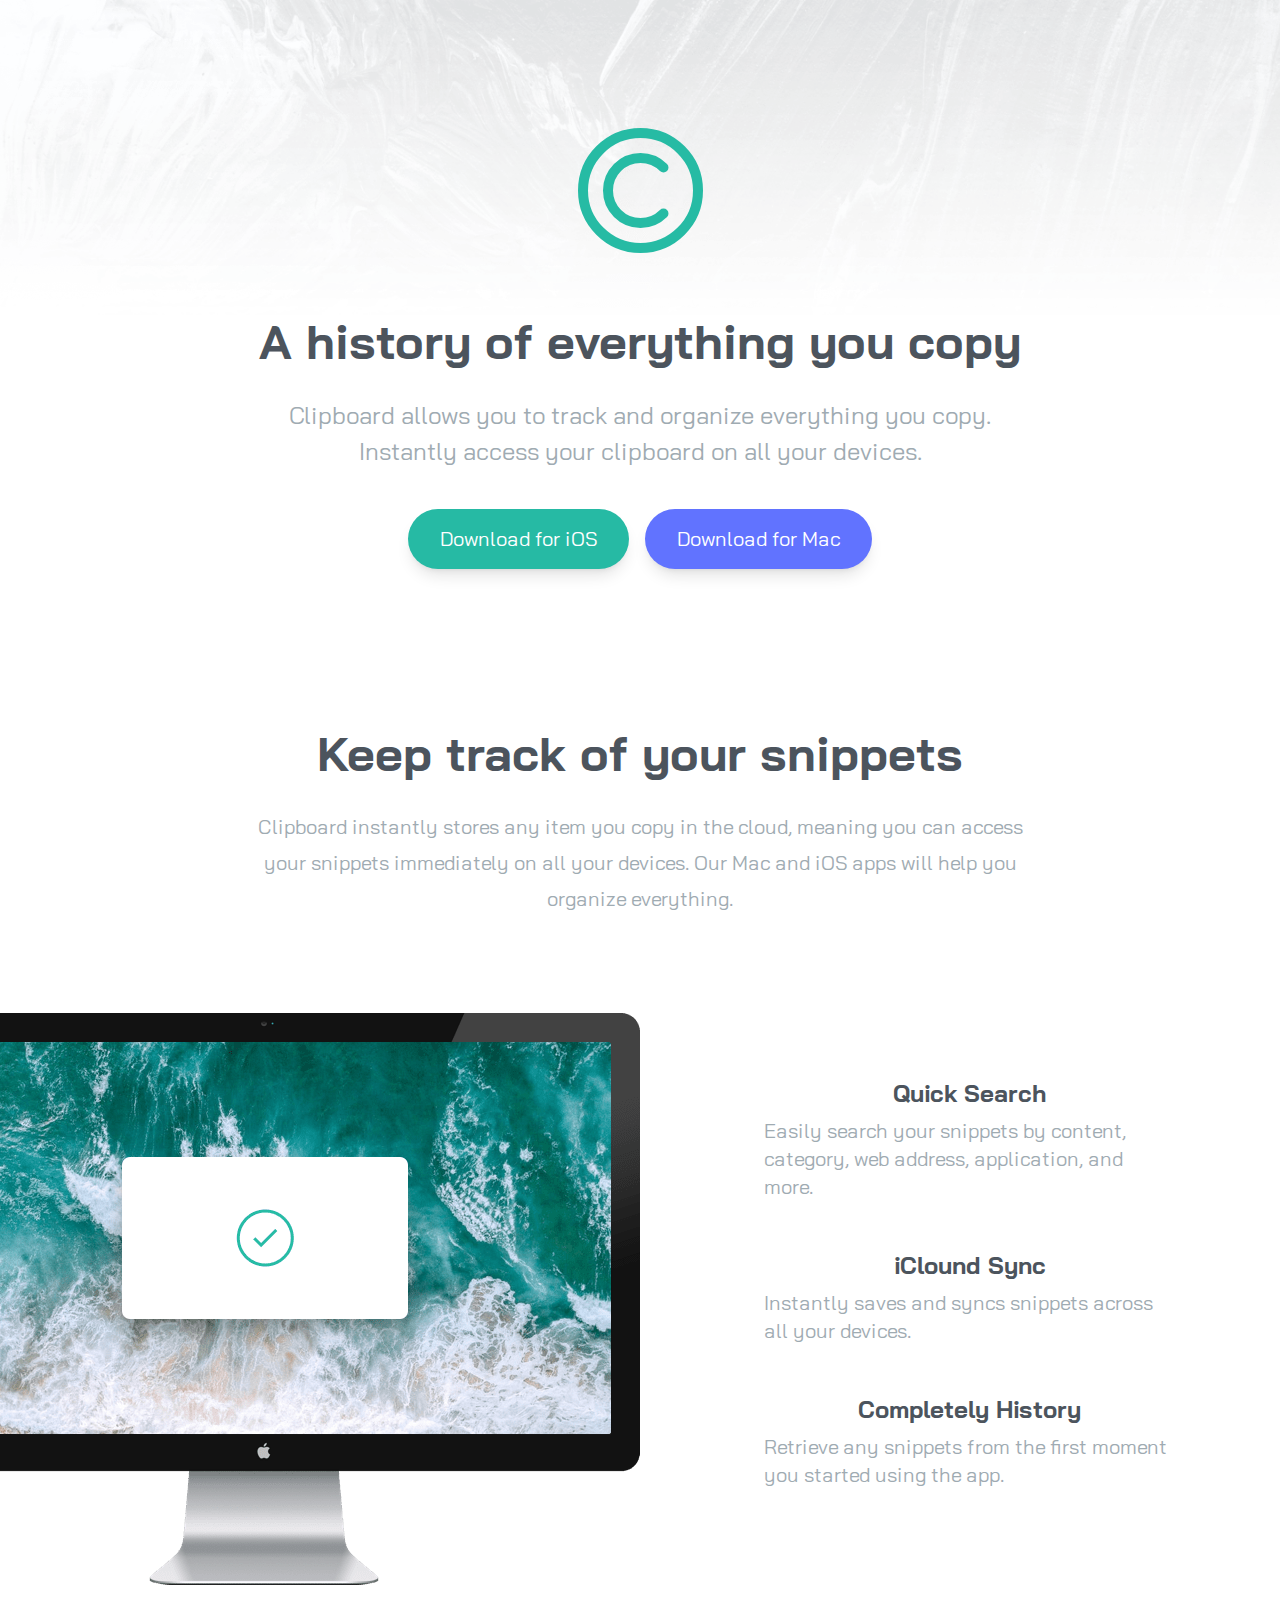
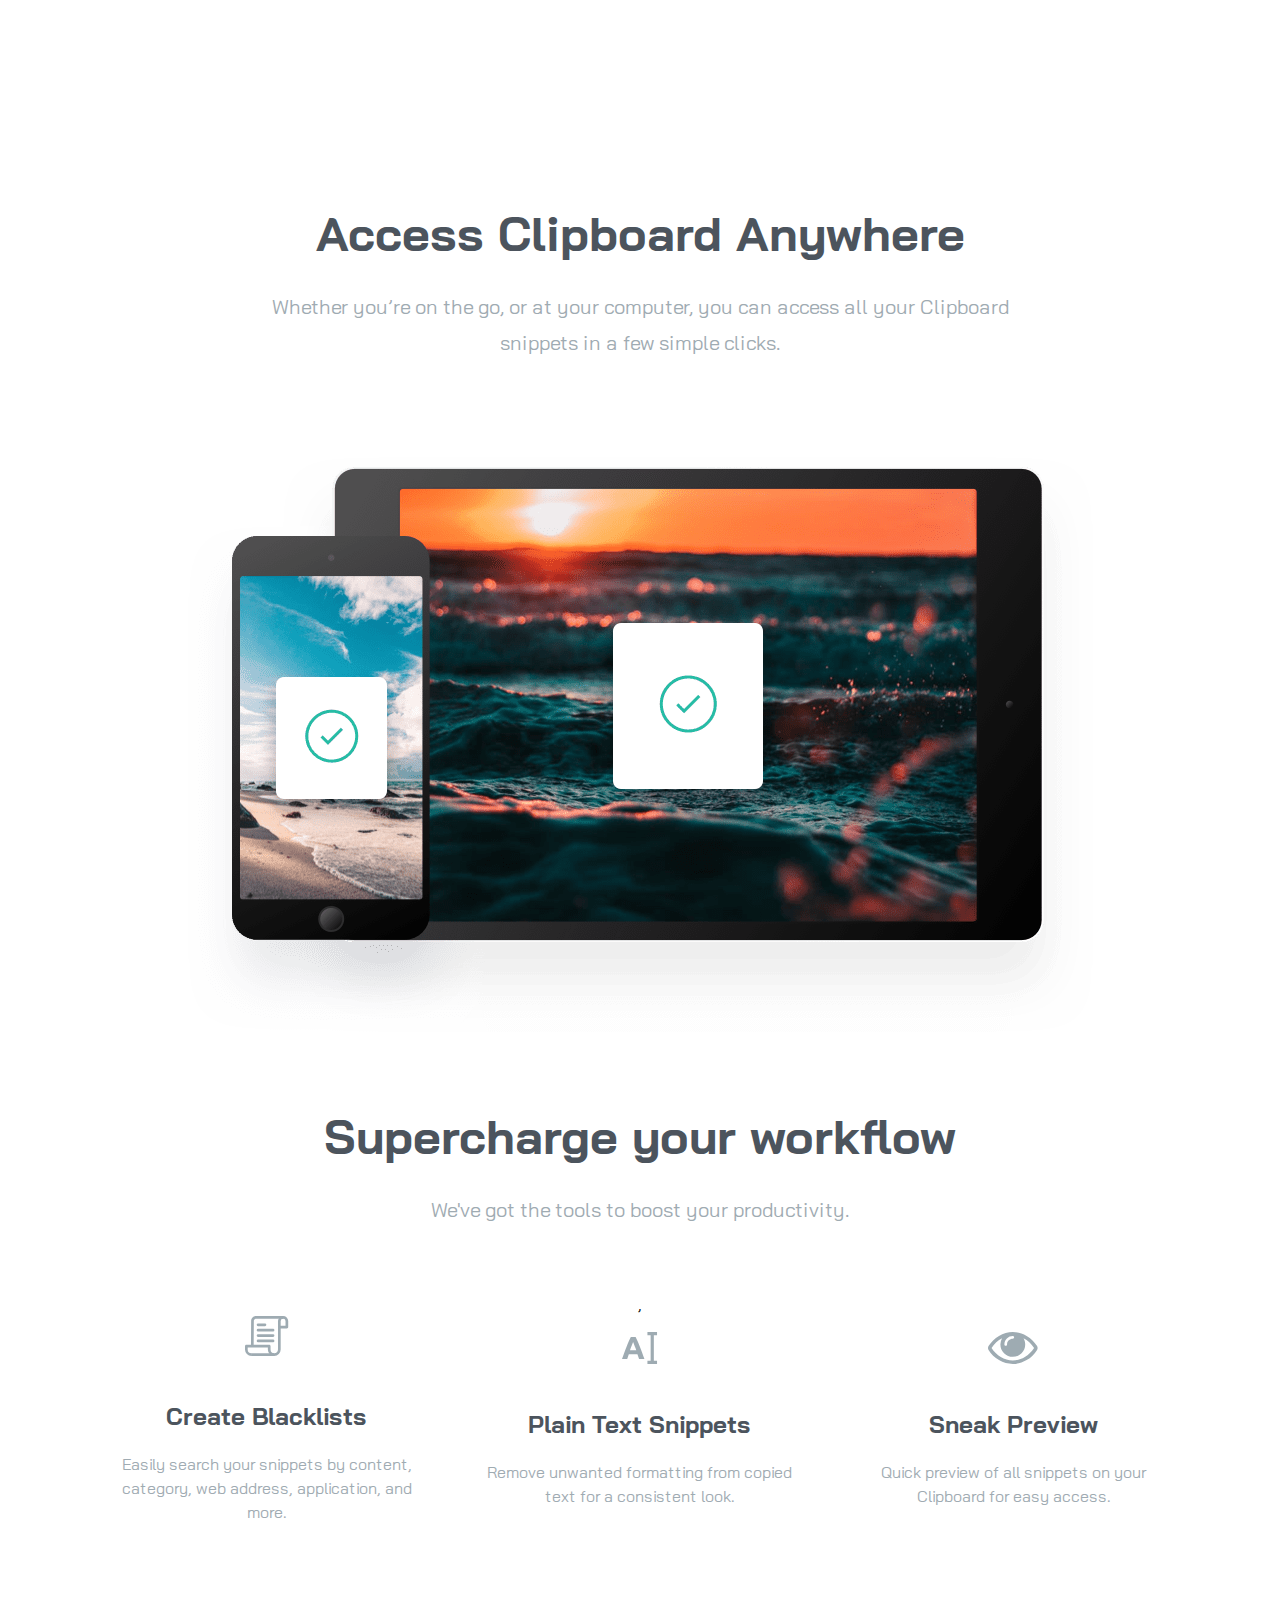
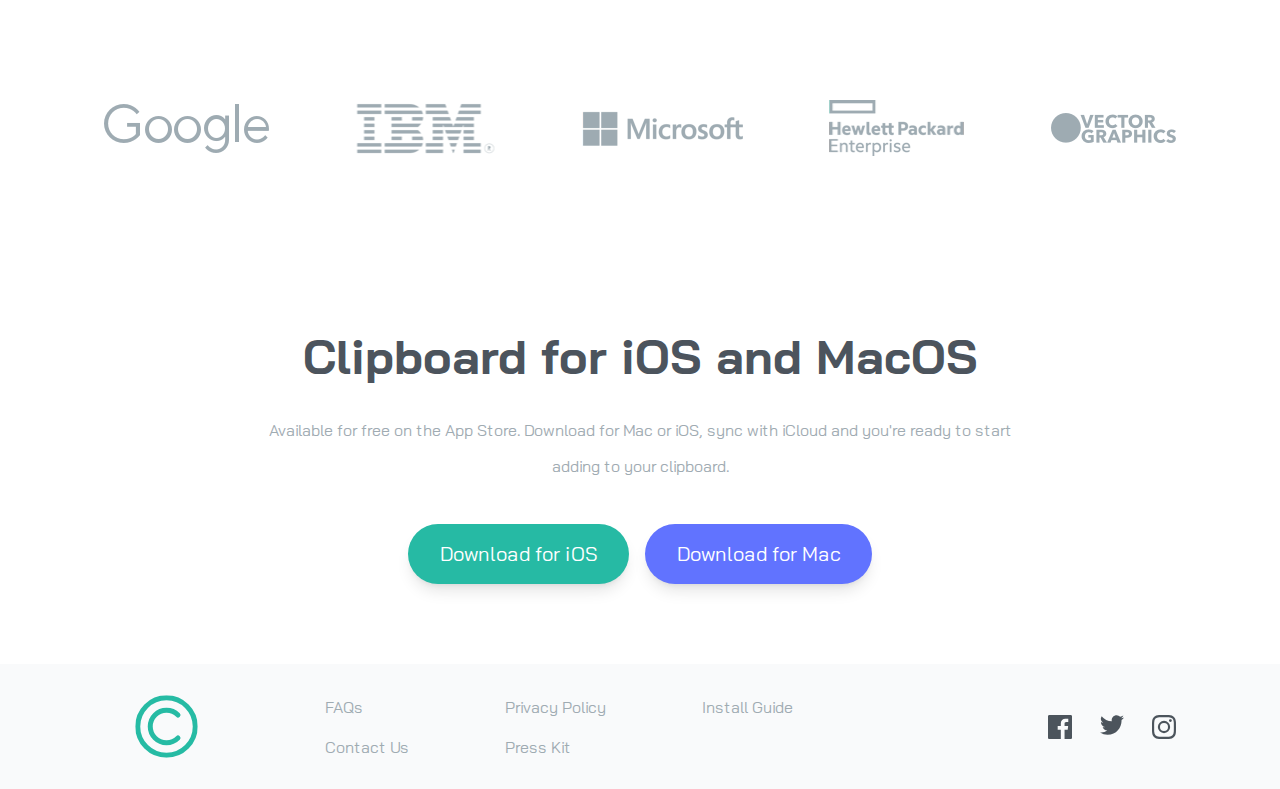
<file: website-project/clipboard/index.html>
<!DOCTYPE html>
<html lang="en">

<head>
  <meta charset="UTF-8">
  <meta name="viewport" content="width=device-width, initial-scale=1.0">
  <link rel="preconnect" href="https://fonts.googleapis.com">
  <link rel="preconnect" href="https://fonts.gstatic.com" crossorigin>
  <link
    href="https://fonts.googleapis.com/css2?family=Bai+Jamjuree:wght@400;600&family=Inter:wght@300;400;700&display=swap"
    rel="stylesheet">
  <link rel="stylesheet" href="css/style.css">
  <title>Clipboard Website</title>
</head>

<body>
  <!-- Hero sction -->
  <section id="hero">
    <div class="section-container mb-40 pt-16">
      <img src="images/logo.svg" alt="" class="mx-auto my-16">

      <h3>A history of everything you copy</h3>
      <p class="mb-10 text-2xl section-content ">Clipboard allows you to track and organize everything
        you copy.
        Instantly access your clipboard on all your devices.
      </p>

      <!-- Button container -->
      <div class="button-container">

        <a href="#!"
          class="p-4 px-8 rounded-full shadow-lg bg-strongCyan duration-200 hover:opacity-80 hover:-translate-y-0.5">Download
          for
          iOS</a>
        <a href="#!"
          class="p-4 px-8 rounded-full shadow-lg bg-lightBlue duration-200 hover:opacity-80 hover:-translate-y-0.5">Download
          for
          Mac</a>
      </div>
    </div>
  </section>

  <!-- Snipets section -->
  <section id="snippets">
    <div class="section-container my-20">
      <h3>Keep track of your snippets</h3>
      <p class="section-content mb-24 text-xl">
        Clipboard instantly stores any item you copy in the cloud, meaning you
        can access your snippets immediately on all your devices. Our Mac and
        iOS apps will help you organize everything.</p>
    </div>
  </section>

  <!-- Feature section -->
  <section id="features">
    <div class="section-container my-20">
      <div class="relative flex flex-col md:flex-row md:space-x-32">
        <!-- Image -->
        <div class="md:w-1/2">
          <img src="images/image-computer.png" alt="" class="md:absolute top-0 right-[50%]">
        </div>
        <!-- Items Container -->
        <div class="flex flex-col mt-16 mb-24 space-y-12 text-xl md:w-1/2 md:mb-60 md:text-left md:pl-16">
          <!-- Item 1 -->
          <div class="flex flex-col items-center">
            <h5>Quick Search</h5>
            <p class="max-w-md text-grayishBlue">Easily search your snippets by content, category, web address,
              application, and more.</p>
          </div>

          <!-- Item 2 -->
          <div class="flex flex-col items-center">
            <h5>iClound Sync</h5>
            <p class="max-w-md text-grayishBlue">Instantly saves and syncs snippets across all your devices.</p>
          </div>

          <!-- Item 3 -->
          <div class="flex flex-col items-center">
            <h5>Completely History</h5>
            <p class="max-w-md text-grayishBlue">Retrieve any snippets from the first moment you started using
              the app.</p>
          </div>
        </div>
      </div>
    </div>
  </section>


  <!-- Access anywhere section -->
  <section id="access">
    <div class="section-container my-20">
      <h3>Access Clipboard Anywhere</h3>
      <p class="section-content mb-24 text-xl">
        Whether you’re on the go, or at your computer, you can access all your
        Clipboard snippets in a few simple clicks.</p>
      <img src="images/image-devices.png" alt="" class="mx-auto">
    </div>
  </section>

  <!-- Supercharge Section -->
  <section id="supercharge">
    <div class="section-container my-20">
      <h3>Supercharge your workflow</h3>
      <p class="section-content mb-16 text-xl">We've got the tools to boost your productivity.</p>
      <!-- Items Container   -->
      ,<flex class="flex flex-col items-center justify-between space-y-16 md:flex-row md:space-y-0 md:space-x-12">
        <!-- Item 1 -->
        <div class="flex flex-col items-center space-y-5">
          <img src="images/icon-blacklist.svg" alt="" class="mb-6">
          <h5>Create Blacklists</h5>
          <p class="max-w-md text-grayishBlue">Easily search your snippets by content, category, web address,
            application, and more.</p>
        </div>
        <!-- Item 2 -->
        <div class="flex flex-col items-center space-y-5">
          <img src="images/icon-text.svg" alt="" class="mb-6">
          <h5>Plain Text Snippets</h5>
          <p class="max-w-md text-grayishBlue">Remove unwanted formatting from copied text for a consistent look.</p>
        </div>
        <!-- Item 3 -->
        <div class="flex flex-col items-center space-y-5">
          <img src="images/icon-preview.svg" alt="" class="mb-6">
          <h5>Sneak Preview</h5>
          <p class="max-w-md text-grayishBlue">Quick preview of all snippets on your Clipboard for easy access.
          </p>
        </div>
      </flex>
    </div>
  </section>

  <!-- References section -->
  <section id="references">
    <div
      class="flex flex-col items-center justify-between max-w-6xl px-10 mx-auto space-y-16 my-44 md:flex-row md:space-y-0">
      <img src="images/logo-google.png" alt="">
      <img src="images/logo-ibm.png" alt="">
      <img src="images/logo-microsoft.png" alt="">
      <img src="images/logo-hp.png" alt="">
      <img src="images/logo-vector-graphics.png" alt="">
    </div>
  </section>

  <!-- Bottom CTA section -->
  <section id="bottom">
    <div class="section-container my-20">
      <h3>Clipboard for iOS and MacOS</h3>
      <p class="section-content mb-10">
        Available for free on the App Store. Download for Mac or iOS, sync with iCloud and you're ready to start adding
        to your
        clipboard.
      </p>
      <!-- Button container -->
      <div class="button-container">
        <a href="#!"
          class="p-4 px-8 rounded-full shadow-lg bg-strongCyan duration-200 hover:opacity-80 hover:-translate-y-0.5">Download
          for
          iOS</a>
        <a href="#!"
          class="p-4 px-8 rounded-full shadow-lg bg-lightBlue duration-200 hover:opacity-80 hover:-translate-y-0.5">Download
          for
          Mac</a>
      </div>
    </div>
    </div>
  </section>

  <footer class="bg-gray-50">
    <div class="section-container">
      <div class="flex flex-col items-center justify-between md:flex-row">
        <!-- Image -->
        <img src="images/logo.svg" alt="" class="scale-50">

        <!-- container for menus and social  -->
        <div
          class="flex flex-col items-center justify-between flex-1 mb-10 space-y-6 md:flex-row md:mb-0 md:space-y-0 text-grayishBlue">
          <!-- Menus -->
          <div class="flex flex-col space-y-4 md:flex-row md:ml-24 md:space-x-24 md:space-y-0">
            <!-- Menu 1 -->
            <div class="flex flex-col space-y-4 text-center md:text-left">
              <div><a href="#!" class="hover:text-strongCyan">FAQs</a></div>
              <div><a href="#!" class="hover:text-strongCyan">Contact Us</a></div>
            </div>
            <!-- Menu 2 -->
            <div class="flex flex-col space-y-4 text-center md:text-left">
              <div><a href="#!" class="hover:text-strongCyan">Privacy Policy</a></div>
              <div><a href="#!" class="hover:text-strongCyan">Press Kit</a></div>
            </div>
            <!-- Menu 3 -->
            <div class="flex flex-col space-y-4 text-center md:text-left">
              <div><a href="#!" class="hover:text-strongCyan">Install Guide</a></div>
            </div>
          </div>

          <!-- Social icons -->
          <div class="flex justify-between w-32 py-1">
            <a href="#"><img src="images/icon-facebook.svg" alt="" class="duration-200 ficon"></a>
            <a href="#"><img src="images/icon-twitter.svg" alt="" class="duration-200 ficon"></a>
            <a href="#"><img src="images/icon-instagram.svg" alt="" class="duration-200 ficon"></a>
          </div>
        </div>

      </div>
    </div>
    </div>
  </footer>
</body>

</html>
</file>
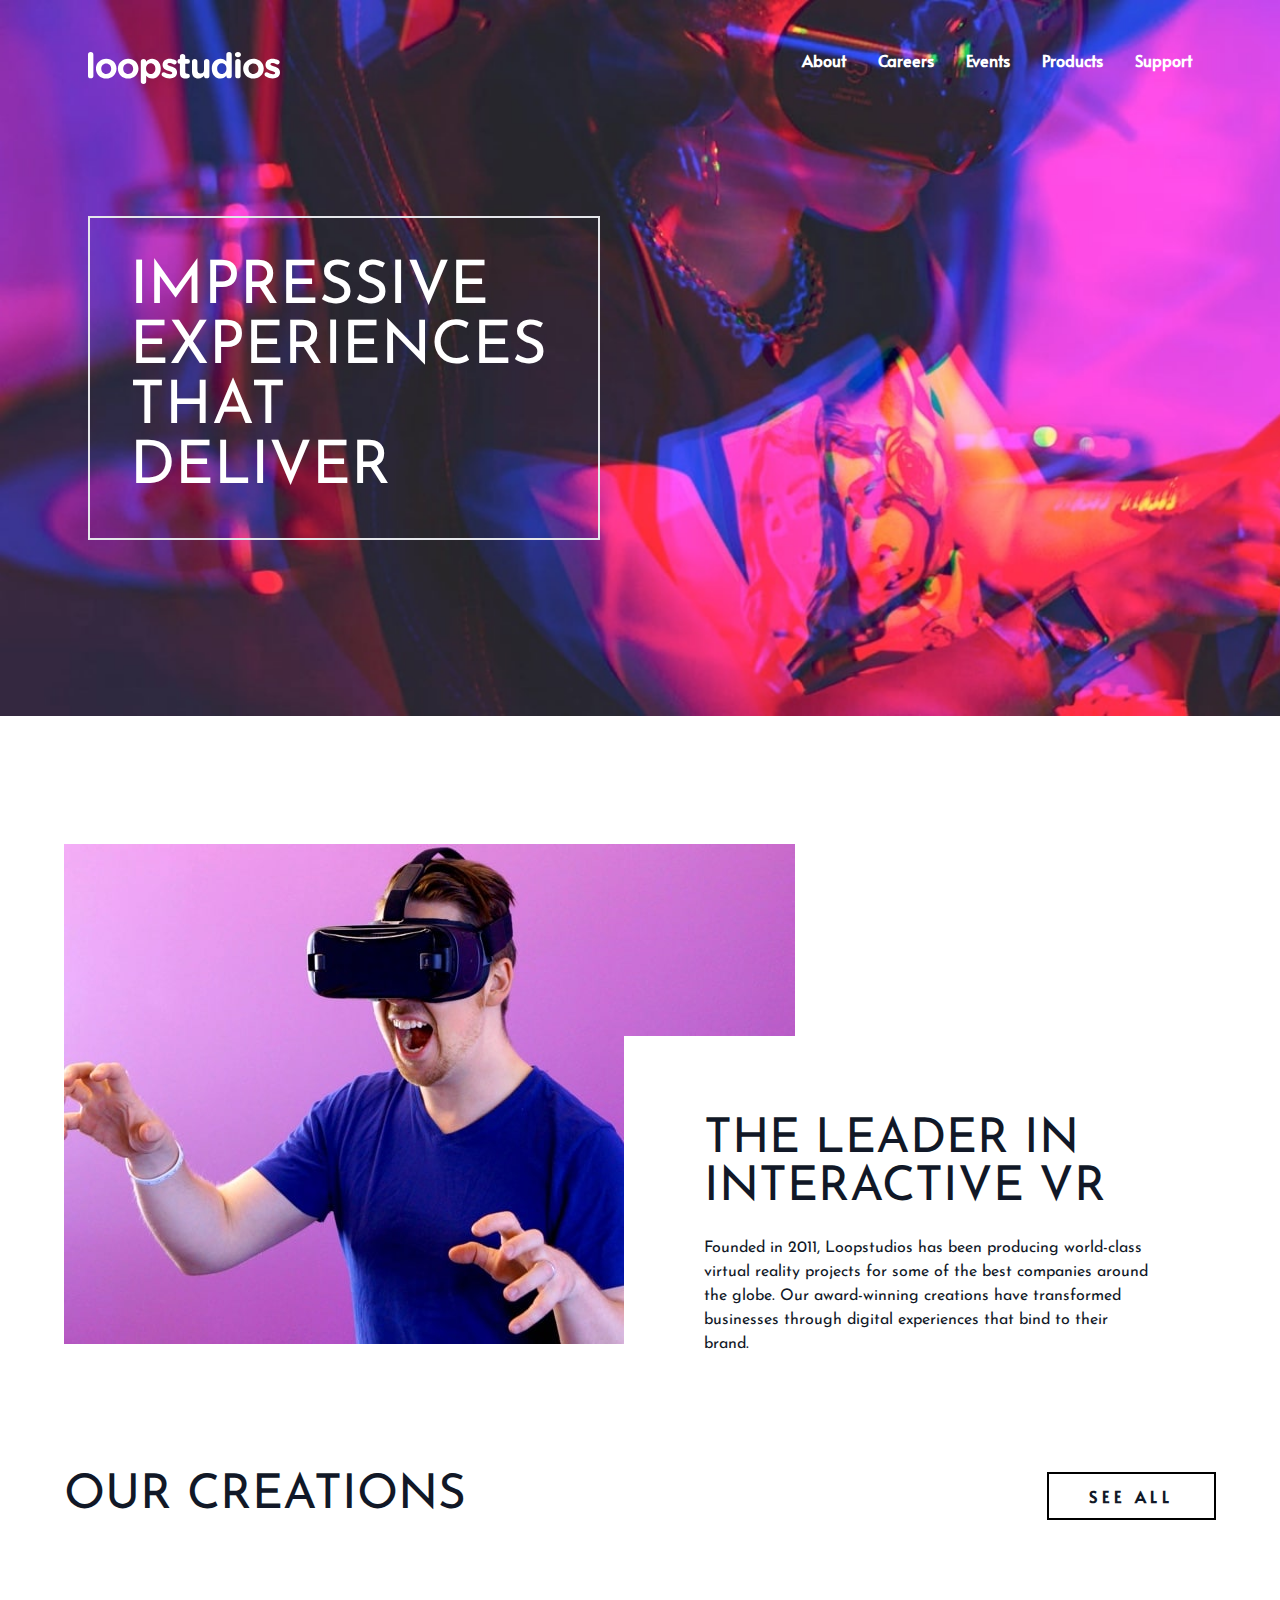
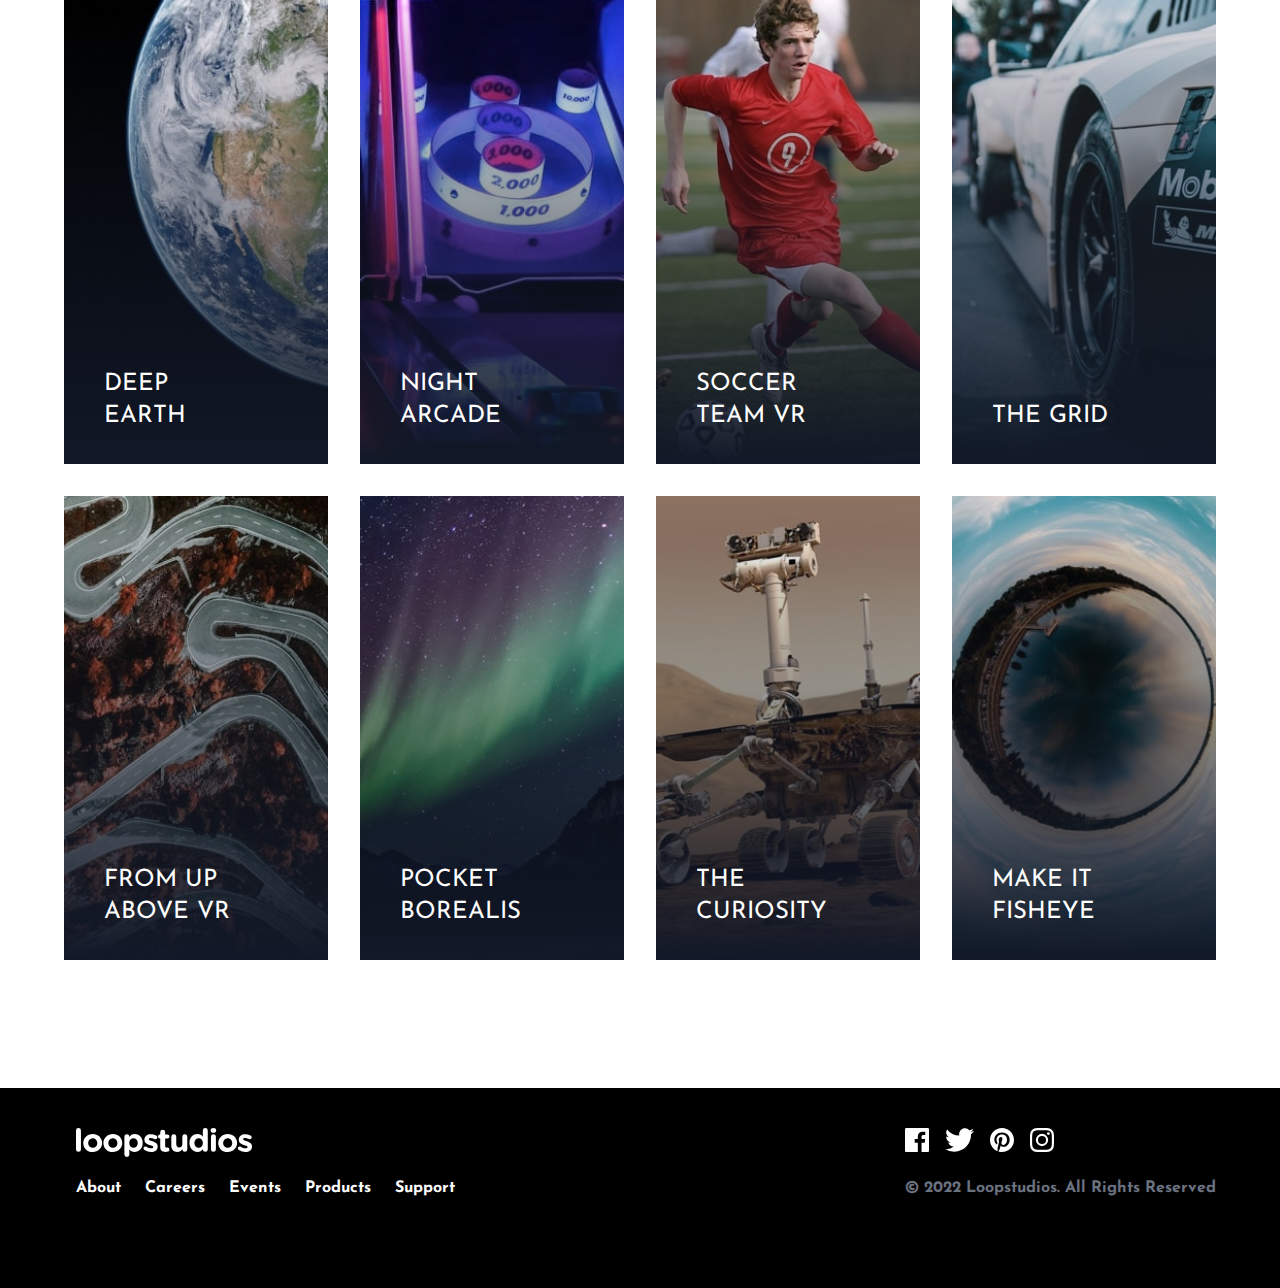
<file: website-project/loopstudio/index.html>
<!DOCTYPE html>
<html lang="en">

<head>
  <meta charset="UTF-8">
  <meta name="viewport" content="width=device-width, initial-scale=1.0">
  <link rel="preconnect" href="https://fonts.googleapis.com">
  <link rel="preconnect" href="https://fonts.gstatic.com" crossorigin>
  <link href="https://fonts.googleapis.com/css2?family=Alata&family=Josefin+Sans:wght@300&display=swap"
    rel="stylesheet">
  <link rel="stylesheet" href="css/style.css">
  <title>Loop Studios</title>
</head>

<body>
  <!-- Hero section -->
  <section id="hero">
    <!-- Hero container -->
    <div class="container max-w-6xl mx-auto px-6 py-12">
      <!-- Nav/logo container -->
      <nav class="flex items-center justify-between font-bold text-white">
        <!-- logo -->
        <img src="images/logo.svg" alt="">
        <!-- Menu -->
        <div class="hidden h-10 font-alata md:flex md:space-x-8">
          <div class="group">
            <a href="#">About</a>
            <div class="mx-2 group-hover:border-b group-hover:border-white">
            </div>
          </div>
          <div class="group">
            <a href="#">Careers</a>
            <div class="mx-2 group-hover:border-b group-hover:border-white">
            </div>
          </div>
          <div class="group">
            <a href="#">Events</a>
            <div class="mx-2 group-hover:border-b group-hover:border-white">
            </div>
          </div>
          <div class="group">
            <a href="#">Products</a>
            <div class="mx-2 group-hover:border-b group-hover:border-white">
            </div>
          </div>
          <div class="group">
            <a href="#">Support</a>
            <div class="mx-2 group-hover:border-b group-hover:border-white">
            </div>
          </div>

        </div>

        <!-- Hambuger Button -->
        <div class="md:hidden">
          <button id="menu-btn" type="button" class="z-40 block hamburger md:hidden focus:outline-none">
            <span class="hamburger-top"></span>
            <span class="hamburger-middle"></span>
            <span class="hamburger-bottom"></span>
          </button>
        </div>
      </nav>

      <!-- Mobile Menu -->
      <div id="menu" class="absolute top-0 bottom-0 left-0 hidden flex-col self-end  w-full min-h-screen py-1 pt-40 pl-12 space-y-3 text-lg text-white uppercase bg-black">
        <a href="#" class="hover:text-pink-500">About</a>
        <a href="#" class="hover:text-pink-500">Careers</a>
        <a href="#" class="hover:text-pink-500">Events</a>
        <a href="#" class="hover:text-pink-500">Products</a>
        <a href="#" class="hover:text-pink-500">Support</a>
      </div>
      <div
        class="max-w-lg mt-32 mb-32 p-4 font-sans text-4xl text-white uppercase border-2 md:p-10 md:m-32 md:mx-0 md:text-6xl">
        Impressive Experiences That Deliver</div>
    </div>
  </section>

  <!-- Feature section -->
  <section id="feature">
    <!-- Feature container -->
    <div class="relative container flex flex-col max-w-6xl mx-auto my-32 px-6 text-gray-900 md:flex-row md:px-0">
      <!-- Image -->
      <img src="images/desktop/image-interactive.jpg" alt="">
      <!-- Text container -->
      <div class="pr-0 bg-white md:absolute md:top-48 md:right-0 md:py-20 md:pl-20">
        <h2
          class="max-w-lg mt-10 mb-6 font-sans text-4xl text-center text-gray-900 uppercase md:text-5xl md:mt-0 md:text-left">
          The leader in interactive VR
        </h2>
        <p class="max-w-md text-center md:text-left">
          Founded in 2011, Loopstudios has been producing world-class virtual reality projects for some of the best
          companies
          around the globe. Our award-winning creations have transformed businesses through digital experiences that
          bind to their
          brand.
        </p>
      </div>
    </div>
  </section>

  <!-- Creations Section -->
  <section id="creations">
    <!-- Creations container -->
    <div class="container max-w-6xl mx-auto my-32 px-6 text-gray-900 md:px-0">
      <!--Creations Header  -->
      <div class="flex justify-center mb-20 md:justify-between">
        <h2 class="text-4xl text-center uppercase md:text-left md:text-5xl">Our Creations</h2>
        <button class="hidden btn md:block">
          See All
        </button>
      </div>

      <!-- Items container -->
      <div class="item-container">
        <!-- Item 1 -->
        <div class="group item">
          <!-- Desktop images -->
          <img src="images/desktop/image-deep-earth.jpg" alt=""
            class="hidden w-full duration 200 md:block group-hover:scale-110">
          <!-- Mobile images -->
          <img src="images/mobile/image-deep-earth.jpg" alt="" class="w-full md:hidden">

          <!-- Item Gradient -->
          <div class="item-gradient"></div>
          <!-- Item Text -->
          <h5>Deep Earth</h5>
        </div>
        <!-- Item 2 -->
        <div class="group item">
          <!-- Desktop images -->
          <img src="images/desktop/image-night-arcade.jpg" alt=""
            class="hidden w-full duration 200 md:block group-hover:scale-110">
          <!-- Mobile images -->
          <img src="images/mobile/image-night-arcade.jpg" alt="" class="w-full md:hidden">

          <!-- Item Gradient -->
          <div class="item-gradient"></div>
          <!-- Item Text -->
          <h5>Night Arcade</h5>
        </div>
        <!-- Item 3 -->
        <div class="group item">
          <!-- Desktop images -->
          <img src="images/desktop/image-soccer-team.jpg" alt=""
            class="hidden w-full duration 200 md:block group-hover:scale-110">
          <!-- Mobile images -->
          <img src="images/mobile/image-soccer-team.jpg" alt="" class="w-full md:hidden">

          <!-- Item Gradient -->
          <div class="item-gradient"></div>
          <!-- Item Text -->
          <h5>Soccer Team Vr</h5>
        </div>
        <!-- Item 4 -->
        <div class="group item">
          <!-- Desktop images -->
          <img src="images/desktop/image-grid.jpg" alt=""
            class="hidden w-full duration 200 md:block group-hover:scale-110">
          <!-- Mobile images -->
          <img src="images/mobile/image-grid.jpg" alt="" class="w-full md:hidden">

          <!-- Item Gradient -->
          <div class="item-gradient"></div>
          <!-- Item Text -->
          <h5>The Grid</h5>
        </div>
      </div>

      <!-- Items container 2 -->
      <div class="item-container mt-8">
        <!-- Item 1 -->
        <div class="group item">
          <!-- Desktop images -->
          <img src="images/desktop/image-from-above.jpg" alt=""
            class="hidden w-full duration 200 md:block group-hover:scale-110">
          <!-- Mobile images -->
          <img src="images/mobile/image-from-above.jpg" alt="" class="w-full md:hidden">

          <!-- Item Gradient -->
          <div class="item-gradient"></div>
          <!-- Item Text -->
          <h5>From up above VR</h5>
        </div>
        <!-- Item 2 -->
        <div class="group item">
          <!-- Desktop images -->
          <img src="images/desktop/image-pocket-borealis.jpg" alt=""
            class="hidden w-full duration 200 md:block group-hover:scale-110">
          <!-- Mobile images -->
          <img src="images/mobile/image-pocket-borealis.jpg" alt="" class="w-full md:hidden">

          <!-- Item Gradient -->
          <div class="item-gradient"></div>
          <!-- Item Text -->
          <h5>Pocket Borealis</h5>
        </div>
        <!-- Item 3 -->
        <div class="group item">
          <!-- Desktop images -->
          <img src="images/desktop/image-curiosity.jpg" alt=""
            class="hidden w-full duration 200 md:block group-hover:scale-110">
          <!-- Mobile images -->
          <img src="images/mobile/image-curiosity.jpg" alt="" class="w-full md:hidden">

          <!-- Item Gradient -->
          <div class="item-gradient"></div>
          <!-- Item Text -->
          <h5>The curiosity</h5>
        </div>
        <!-- Item 4 -->
        <div class="group item">
          <!-- Desktop images -->
          <img src="images/desktop/image-fisheye.jpg" alt=""
            class="hidden w-full duration 200 md:block group-hover:scale-110">
          <!-- Mobile images -->
          <img src="images/mobile/image-fisheye.jpg" alt="" class="w-full md:hidden">

          <!-- Item Gradient -->
          <div class="item-gradient"></div>
          <!-- Item Text -->
          <h5>Make it Fisheye</h5>
        </div>
      </div>

      <!-- Bottom Button container -->
      <div class="flex justify-center mt-10 md:hidden">
        <button class="btn w-full md:hidden">See all</button>
      </div>
    </div>
  </section>

  <footer class="bg-black">
    <!-- container -->
    <div class="container max-w-6xl py-10 mx-auto">
      <!-- Footer flex container -->
      <div class="flex flex-col items-center mb-8 space-y-6 md:flex-row md:space-y-0 md:justify-between md:items-start">
        <!-- Menu & Logo Container -->
        <div class="flex flex-col items-center space-y-8 md:items-start md:space-y-4">
          <!-- logo -->
          <div class="h-8">
            <img src="images/logo.svg" alt="" class="w-44 ml-3">
          </div>
          <!-- menu Container -->
          <div
            class="flex flex-col items-center space-y-4 font-bold text-white md:flex-row md:space-y-0 md:space-x-6 md:ml-3">
            <!-- Item 1 -->
            <div class="h-10 group">
              <a href="#">About</a>
              <div class="mx-2 group-hover:border-b group-hover:border-blue-50"></div>
            </div>
            <!-- Item 2 -->
            <div class="h-10 group">
              <a href="#">Careers</a>
              <div class="mx-2 group-hover:border-b group-hover:border-blue-50"></div>
            </div>
            <!-- Item 3 -->
            <div class="h-10 group">
              <a href="#">Events</a>
              <div class="mx-2 group-hover:border-b group-hover:border-blue-50"></div>
            </div>
            <!-- Item 4 -->
            <div class="h-10 group">
              <a href="#">Products</a>
              <div class="mx-2 group-hover:border-b group-hover:border-blue-50"></div>
            </div>
            <!-- Item 5 -->
            <div class="h-10 group">
              <a href="#">Support</a>
              <div class="mx-2 group-hover:border-b group-hover:border-blue-50"></div>
            </div>

          </div>
        </div>
        <!-- Social and Copyright -->
        <div class="flex flex-col items-start justify-between space-y-4 text-gray-500">
          <!-- Icon container -->
          <div class="flex items-center justify-center mx-auto space-x-4 md:justify-end md:mx-0">
            <!-- Icon 1 -->
            <div class="h-8 group">
              <a href="#">
                <img src="images/icon-facebook.svg" alt="" class="h-6">
              </a>
            </div>
            <!-- Icon 2 -->
            <div class="h-8 group">
              <a href="#">
                <img src="images/icon-twitter.svg" alt="" class="h-6">
              </a>
            </div>
            <!-- Icon 3 -->
            <div class="h-8 group">
              <a href="#">
                <img src="images/icon-pinterest.svg" alt="" class="h-6">
              </a>
            </div>
            <!-- Icon 4 -->
            <div class="h-8 group">
              <a href="#">
                <img src="images/icon-instagram.svg" alt="" class="h-6">
              </a>
            </div>
          </div>

            <!-- Copy -->
            <div class="font-bold">
              &copy; 2022 Loopstudios. All Rights Reserved
            </div>
        </div>
      </div>
    </div>
  </footer>
</body>
    <script src="js/script.js"></script>
</html>
</file>
<file: website-project/clipboard/css/style.css>
/*
! tailwindcss v3.3.3 | MIT License | https://tailwindcss.com
*/

/*
1. Prevent padding and border from affecting element width. (https://github.com/mozdevs/cssremedy/issues/4)
2. Allow adding a border to an element by just adding a border-width. (https://github.com/tailwindcss/tailwindcss/pull/116)
*/

*,
::before,
::after {
  box-sizing: border-box;
  /* 1 */
  border-width: 0;
  /* 2 */
  border-style: solid;
  /* 2 */
  border-color: #e5e7eb;
  /* 2 */
}

::before,
::after {
  --tw-content: '';
}

/*
1. Use a consistent sensible line-height in all browsers.
2. Prevent adjustments of font size after orientation changes in iOS.
3. Use a more readable tab size.
4. Use the user's configured `sans` font-family by default.
5. Use the user's configured `sans` font-feature-settings by default.
6. Use the user's configured `sans` font-variation-settings by default.
*/

html {
  line-height: 1.5;
  /* 1 */
  -webkit-text-size-adjust: 100%;
  /* 2 */
  -moz-tab-size: 4;
  /* 3 */
  -o-tab-size: 4;
     tab-size: 4;
  /* 3 */
  font-family: Bai Jamjuree, san-serif;
  /* 4 */
  font-feature-settings: normal;
  /* 5 */
  font-variation-settings: normal;
  /* 6 */
}

/*
1. Remove the margin in all browsers.
2. Inherit line-height from `html` so users can set them as a class directly on the `html` element.
*/

body {
  margin: 0;
  /* 1 */
  line-height: inherit;
  /* 2 */
}

/*
1. Add the correct height in Firefox.
2. Correct the inheritance of border color in Firefox. (https://bugzilla.mozilla.org/show_bug.cgi?id=190655)
3. Ensure horizontal rules are visible by default.
*/

hr {
  height: 0;
  /* 1 */
  color: inherit;
  /* 2 */
  border-top-width: 1px;
  /* 3 */
}

/*
Add the correct text decoration in Chrome, Edge, and Safari.
*/

abbr:where([title]) {
  -webkit-text-decoration: underline dotted;
          text-decoration: underline dotted;
}

/*
Remove the default font size and weight for headings.
*/

h1,
h2,
h3,
h4,
h5,
h6 {
  font-size: inherit;
  font-weight: inherit;
}

/*
Reset links to optimize for opt-in styling instead of opt-out.
*/

a {
  color: inherit;
  text-decoration: inherit;
}

/*
Add the correct font weight in Edge and Safari.
*/

b,
strong {
  font-weight: bolder;
}

/*
1. Use the user's configured `mono` font family by default.
2. Correct the odd `em` font sizing in all browsers.
*/

code,
kbd,
samp,
pre {
  font-family: ui-monospace, SFMono-Regular, Menlo, Monaco, Consolas, "Liberation Mono", "Courier New", monospace;
  /* 1 */
  font-size: 1em;
  /* 2 */
}

/*
Add the correct font size in all browsers.
*/

small {
  font-size: 80%;
}

/*
Prevent `sub` and `sup` elements from affecting the line height in all browsers.
*/

sub,
sup {
  font-size: 75%;
  line-height: 0;
  position: relative;
  vertical-align: baseline;
}

sub {
  bottom: -0.25em;
}

sup {
  top: -0.5em;
}

/*
1. Remove text indentation from table contents in Chrome and Safari. (https://bugs.chromium.org/p/chromium/issues/detail?id=999088, https://bugs.webkit.org/show_bug.cgi?id=201297)
2. Correct table border color inheritance in all Chrome and Safari. (https://bugs.chromium.org/p/chromium/issues/detail?id=935729, https://bugs.webkit.org/show_bug.cgi?id=195016)
3. Remove gaps between table borders by default.
*/

table {
  text-indent: 0;
  /* 1 */
  border-color: inherit;
  /* 2 */
  border-collapse: collapse;
  /* 3 */
}

/*
1. Change the font styles in all browsers.
2. Remove the margin in Firefox and Safari.
3. Remove default padding in all browsers.
*/

button,
input,
optgroup,
select,
textarea {
  font-family: inherit;
  /* 1 */
  font-feature-settings: inherit;
  /* 1 */
  font-variation-settings: inherit;
  /* 1 */
  font-size: 100%;
  /* 1 */
  font-weight: inherit;
  /* 1 */
  line-height: inherit;
  /* 1 */
  color: inherit;
  /* 1 */
  margin: 0;
  /* 2 */
  padding: 0;
  /* 3 */
}

/*
Remove the inheritance of text transform in Edge and Firefox.
*/

button,
select {
  text-transform: none;
}

/*
1. Correct the inability to style clickable types in iOS and Safari.
2. Remove default button styles.
*/

button,
[type='button'],
[type='reset'],
[type='submit'] {
  -webkit-appearance: button;
  /* 1 */
  background-color: transparent;
  /* 2 */
  background-image: none;
  /* 2 */
}

/*
Use the modern Firefox focus style for all focusable elements.
*/

:-moz-focusring {
  outline: auto;
}

/*
Remove the additional `:invalid` styles in Firefox. (https://github.com/mozilla/gecko-dev/blob/2f9eacd9d3d995c937b4251a5557d95d494c9be1/layout/style/res/forms.css#L728-L737)
*/

:-moz-ui-invalid {
  box-shadow: none;
}

/*
Add the correct vertical alignment in Chrome and Firefox.
*/

progress {
  vertical-align: baseline;
}

/*
Correct the cursor style of increment and decrement buttons in Safari.
*/

::-webkit-inner-spin-button,
::-webkit-outer-spin-button {
  height: auto;
}

/*
1. Correct the odd appearance in Chrome and Safari.
2. Correct the outline style in Safari.
*/

[type='search'] {
  -webkit-appearance: textfield;
  /* 1 */
  outline-offset: -2px;
  /* 2 */
}

/*
Remove the inner padding in Chrome and Safari on macOS.
*/

::-webkit-search-decoration {
  -webkit-appearance: none;
}

/*
1. Correct the inability to style clickable types in iOS and Safari.
2. Change font properties to `inherit` in Safari.
*/

::-webkit-file-upload-button {
  -webkit-appearance: button;
  /* 1 */
  font: inherit;
  /* 2 */
}

/*
Add the correct display in Chrome and Safari.
*/

summary {
  display: list-item;
}

/*
Removes the default spacing and border for appropriate elements.
*/

blockquote,
dl,
dd,
h1,
h2,
h3,
h4,
h5,
h6,
hr,
figure,
p,
pre {
  margin: 0;
}

fieldset {
  margin: 0;
  padding: 0;
}

legend {
  padding: 0;
}

ol,
ul,
menu {
  list-style: none;
  margin: 0;
  padding: 0;
}

/*
Reset default styling for dialogs.
*/

dialog {
  padding: 0;
}

/*
Prevent resizing textareas horizontally by default.
*/

textarea {
  resize: vertical;
}

/*
1. Reset the default placeholder opacity in Firefox. (https://github.com/tailwindlabs/tailwindcss/issues/3300)
2. Set the default placeholder color to the user's configured gray 400 color.
*/

input::-moz-placeholder, textarea::-moz-placeholder {
  opacity: 1;
  /* 1 */
  color: #9ca3af;
  /* 2 */
}

input::placeholder,
textarea::placeholder {
  opacity: 1;
  /* 1 */
  color: #9ca3af;
  /* 2 */
}

/*
Set the default cursor for buttons.
*/

button,
[role="button"] {
  cursor: pointer;
}

/*
Make sure disabled buttons don't get the pointer cursor.
*/

:disabled {
  cursor: default;
}

/*
1. Make replaced elements `display: block` by default. (https://github.com/mozdevs/cssremedy/issues/14)
2. Add `vertical-align: middle` to align replaced elements more sensibly by default. (https://github.com/jensimmons/cssremedy/issues/14#issuecomment-634934210)
   This can trigger a poorly considered lint error in some tools but is included by design.
*/

img,
svg,
video,
canvas,
audio,
iframe,
embed,
object {
  display: block;
  /* 1 */
  vertical-align: middle;
  /* 2 */
}

/*
Constrain images and videos to the parent width and preserve their intrinsic aspect ratio. (https://github.com/mozdevs/cssremedy/issues/14)
*/

img,
video {
  max-width: 100%;
  height: auto;
}

/* Make elements with the HTML hidden attribute stay hidden by default */

[hidden] {
  display: none;
}

h3 {
  margin-bottom: 2rem;
  font-size: 2.25rem;
  line-height: 2.5rem;
  font-weight: 700;
  --tw-text-opacity: 1;
  color: hsl(210 10% 33% / var(--tw-text-opacity));
}

@media (min-width: 768px) {
  h3 {
    font-size: 3rem;
    line-height: 1;
  }
}

*, ::before, ::after {
  --tw-border-spacing-x: 0;
  --tw-border-spacing-y: 0;
  --tw-translate-x: 0;
  --tw-translate-y: 0;
  --tw-rotate: 0;
  --tw-skew-x: 0;
  --tw-skew-y: 0;
  --tw-scale-x: 1;
  --tw-scale-y: 1;
  --tw-pan-x:  ;
  --tw-pan-y:  ;
  --tw-pinch-zoom:  ;
  --tw-scroll-snap-strictness: proximity;
  --tw-gradient-from-position:  ;
  --tw-gradient-via-position:  ;
  --tw-gradient-to-position:  ;
  --tw-ordinal:  ;
  --tw-slashed-zero:  ;
  --tw-numeric-figure:  ;
  --tw-numeric-spacing:  ;
  --tw-numeric-fraction:  ;
  --tw-ring-inset:  ;
  --tw-ring-offset-width: 0px;
  --tw-ring-offset-color: #fff;
  --tw-ring-color: rgb(59 130 246 / 0.5);
  --tw-ring-offset-shadow: 0 0 #0000;
  --tw-ring-shadow: 0 0 #0000;
  --tw-shadow: 0 0 #0000;
  --tw-shadow-colored: 0 0 #0000;
  --tw-blur:  ;
  --tw-brightness:  ;
  --tw-contrast:  ;
  --tw-grayscale:  ;
  --tw-hue-rotate:  ;
  --tw-invert:  ;
  --tw-saturate:  ;
  --tw-sepia:  ;
  --tw-drop-shadow:  ;
  --tw-backdrop-blur:  ;
  --tw-backdrop-brightness:  ;
  --tw-backdrop-contrast:  ;
  --tw-backdrop-grayscale:  ;
  --tw-backdrop-hue-rotate:  ;
  --tw-backdrop-invert:  ;
  --tw-backdrop-opacity:  ;
  --tw-backdrop-saturate:  ;
  --tw-backdrop-sepia:  ;
}

::backdrop {
  --tw-border-spacing-x: 0;
  --tw-border-spacing-y: 0;
  --tw-translate-x: 0;
  --tw-translate-y: 0;
  --tw-rotate: 0;
  --tw-skew-x: 0;
  --tw-skew-y: 0;
  --tw-scale-x: 1;
  --tw-scale-y: 1;
  --tw-pan-x:  ;
  --tw-pan-y:  ;
  --tw-pinch-zoom:  ;
  --tw-scroll-snap-strictness: proximity;
  --tw-gradient-from-position:  ;
  --tw-gradient-via-position:  ;
  --tw-gradient-to-position:  ;
  --tw-ordinal:  ;
  --tw-slashed-zero:  ;
  --tw-numeric-figure:  ;
  --tw-numeric-spacing:  ;
  --tw-numeric-fraction:  ;
  --tw-ring-inset:  ;
  --tw-ring-offset-width: 0px;
  --tw-ring-offset-color: #fff;
  --tw-ring-color: rgb(59 130 246 / 0.5);
  --tw-ring-offset-shadow: 0 0 #0000;
  --tw-ring-shadow: 0 0 #0000;
  --tw-shadow: 0 0 #0000;
  --tw-shadow-colored: 0 0 #0000;
  --tw-blur:  ;
  --tw-brightness:  ;
  --tw-contrast:  ;
  --tw-grayscale:  ;
  --tw-hue-rotate:  ;
  --tw-invert:  ;
  --tw-saturate:  ;
  --tw-sepia:  ;
  --tw-drop-shadow:  ;
  --tw-backdrop-blur:  ;
  --tw-backdrop-brightness:  ;
  --tw-backdrop-contrast:  ;
  --tw-backdrop-grayscale:  ;
  --tw-backdrop-hue-rotate:  ;
  --tw-backdrop-invert:  ;
  --tw-backdrop-opacity:  ;
  --tw-backdrop-saturate:  ;
  --tw-backdrop-sepia:  ;
}

.container {
  width: 100%;
}

@media (min-width: 480px) {
  .container {
    max-width: 480px;
  }
}

@media (min-width: 768px) {
  .container {
    max-width: 768px;
  }
}

@media (min-width: 976px) {
  .container {
    max-width: 976px;
  }
}

@media (min-width: 1440px) {
  .container {
    max-width: 1440px;
  }
}

.relative {
  position: relative;
}

.right-\[50\%\] {
  right: 50%;
}

.top-0 {
  top: 0px;
}

.mx-auto {
  margin-left: auto;
  margin-right: auto;
}

.my-16 {
  margin-top: 4rem;
  margin-bottom: 4rem;
}

.my-20 {
  margin-top: 5rem;
  margin-bottom: 5rem;
}

.my-44 {
  margin-top: 11rem;
  margin-bottom: 11rem;
}

.mb-10 {
  margin-bottom: 2.5rem;
}

.mb-16 {
  margin-bottom: 4rem;
}

.mb-24 {
  margin-bottom: 6rem;
}

.mb-40 {
  margin-bottom: 10rem;
}

.mb-6 {
  margin-bottom: 1.5rem;
}

.mt-16 {
  margin-top: 4rem;
}

.flex {
  display: flex;
}

.w-32 {
  width: 8rem;
}

.max-w-6xl {
  max-width: 72rem;
}

.max-w-md {
  max-width: 28rem;
}

.flex-1 {
  flex: 1 1 0%;
}

.scale-50 {
  --tw-scale-x: .5;
  --tw-scale-y: .5;
  transform: translate(var(--tw-translate-x), var(--tw-translate-y)) rotate(var(--tw-rotate)) skewX(var(--tw-skew-x)) skewY(var(--tw-skew-y)) scaleX(var(--tw-scale-x)) scaleY(var(--tw-scale-y));
}

.flex-col {
  flex-direction: column;
}

.items-center {
  align-items: center;
}

.justify-between {
  justify-content: space-between;
}

.space-y-12 > :not([hidden]) ~ :not([hidden]) {
  --tw-space-y-reverse: 0;
  margin-top: calc(3rem * calc(1 - var(--tw-space-y-reverse)));
  margin-bottom: calc(3rem * var(--tw-space-y-reverse));
}

.space-y-16 > :not([hidden]) ~ :not([hidden]) {
  --tw-space-y-reverse: 0;
  margin-top: calc(4rem * calc(1 - var(--tw-space-y-reverse)));
  margin-bottom: calc(4rem * var(--tw-space-y-reverse));
}

.space-y-4 > :not([hidden]) ~ :not([hidden]) {
  --tw-space-y-reverse: 0;
  margin-top: calc(1rem * calc(1 - var(--tw-space-y-reverse)));
  margin-bottom: calc(1rem * var(--tw-space-y-reverse));
}

.space-y-5 > :not([hidden]) ~ :not([hidden]) {
  --tw-space-y-reverse: 0;
  margin-top: calc(1.25rem * calc(1 - var(--tw-space-y-reverse)));
  margin-bottom: calc(1.25rem * var(--tw-space-y-reverse));
}

.space-y-6 > :not([hidden]) ~ :not([hidden]) {
  --tw-space-y-reverse: 0;
  margin-top: calc(1.5rem * calc(1 - var(--tw-space-y-reverse)));
  margin-bottom: calc(1.5rem * var(--tw-space-y-reverse));
}

.rounded-full {
  border-radius: 9999px;
}

.bg-gray-50 {
  --tw-bg-opacity: 1;
  background-color: rgb(249 250 251 / var(--tw-bg-opacity));
}

.bg-lightBlue {
  --tw-bg-opacity: 1;
  background-color: hsl(233 100% 69% / var(--tw-bg-opacity));
}

.bg-strongCyan {
  --tw-bg-opacity: 1;
  background-color: hsl(171 66% 44% / var(--tw-bg-opacity));
}

.p-4 {
  padding: 1rem;
}

.px-10 {
  padding-left: 2.5rem;
  padding-right: 2.5rem;
}

.px-8 {
  padding-left: 2rem;
  padding-right: 2rem;
}

.py-1 {
  padding-top: 0.25rem;
  padding-bottom: 0.25rem;
}

.pt-16 {
  padding-top: 4rem;
}

.text-center {
  text-align: center;
}

.text-2xl {
  font-size: 1.5rem;
  line-height: 2rem;
}

.text-xl {
  font-size: 1.25rem;
  line-height: 1.75rem;
}

.text-grayishBlue {
  --tw-text-opacity: 1;
  color: hsl(201 11% 66% / var(--tw-text-opacity));
}

.shadow-lg {
  --tw-shadow: 0 10px 15px -3px rgb(0 0 0 / 0.1), 0 4px 6px -4px rgb(0 0 0 / 0.1);
  --tw-shadow-colored: 0 10px 15px -3px var(--tw-shadow-color), 0 4px 6px -4px var(--tw-shadow-color);
  box-shadow: var(--tw-ring-offset-shadow, 0 0 #0000), var(--tw-ring-shadow, 0 0 #0000), var(--tw-shadow);
}

.duration-200 {
  transition-duration: 200ms;
}

h5 {
  margin-bottom: 0.5rem;
  font-size: 1.5rem;
  line-height: 2rem;
  font-weight: 700;
  --tw-text-opacity: 1;
  color: hsl(210 10% 33% / var(--tw-text-opacity));
}

.section-container {
  margin-left: auto;
  margin-right: auto;
  max-width: 72rem;
  padding-left: 2.5rem;
  padding-right: 2.5rem;
  text-align: center;
}

.section-content {
  margin-left: auto;
  margin-right: auto;
  max-width: 48rem;
  text-align: center;
  line-height: 2.25rem;
  --tw-text-opacity: 1;
  color: hsl(201 11% 66% / var(--tw-text-opacity));
}

.button-container {
  display: flex;
  width: 100%;
  flex-direction: column;
  justify-content: center;
}

.button-container > :not([hidden]) ~ :not([hidden]) {
  --tw-space-y-reverse: 0;
  margin-top: calc(1.5rem * calc(1 - var(--tw-space-y-reverse)));
  margin-bottom: calc(1.5rem * var(--tw-space-y-reverse));
}

.button-container {
  font-size: 1.25rem;
  line-height: 1.75rem;
  --tw-text-opacity: 1;
  color: rgb(255 255 255 / var(--tw-text-opacity));
}

@media (min-width: 768px) {
  .button-container {
    flex-direction: row;
  }

  .button-container > :not([hidden]) ~ :not([hidden]) {
    --tw-space-y-reverse: 0;
    margin-top: calc(0px * calc(1 - var(--tw-space-y-reverse)));
    margin-bottom: calc(0px * var(--tw-space-y-reverse));
    --tw-space-x-reverse: 0;
    margin-right: calc(1rem * var(--tw-space-x-reverse));
    margin-left: calc(1rem * calc(1 - var(--tw-space-x-reverse)));
  }
}

body {
  background-image: url('../images/bg-header-desktop.png');
  background-repeat: no-repeat;
  background-size: contain;
}

@media(max-width: 576px) {
  body {
    background-image: url('../images/bg-header-mobile.png');
  }
}

.ficon:hover {
  filter: invert(54%) sepia(68%) saturate(434%) hue-rotate(121deg) brightness(101%) contrast(94%);
}

.hover\:-translate-y-0:hover {
  --tw-translate-y: -0px;
  transform: translate(var(--tw-translate-x), var(--tw-translate-y)) rotate(var(--tw-rotate)) skewX(var(--tw-skew-x)) skewY(var(--tw-skew-y)) scaleX(var(--tw-scale-x)) scaleY(var(--tw-scale-y));
}

.hover\:-translate-y-0\.5:hover {
  --tw-translate-y: -0.125rem;
  transform: translate(var(--tw-translate-x), var(--tw-translate-y)) rotate(var(--tw-rotate)) skewX(var(--tw-skew-x)) skewY(var(--tw-skew-y)) scaleX(var(--tw-scale-x)) scaleY(var(--tw-scale-y));
}

.hover\:text-strongCyan:hover {
  --tw-text-opacity: 1;
  color: hsl(171 66% 44% / var(--tw-text-opacity));
}

.hover\:opacity-80:hover {
  opacity: 0.8;
}

@media (min-width: 768px) {
  .md\:absolute {
    position: absolute;
  }

  .md\:mb-0 {
    margin-bottom: 0px;
  }

  .md\:mb-60 {
    margin-bottom: 15rem;
  }

  .md\:ml-24 {
    margin-left: 6rem;
  }

  .md\:w-1\/2 {
    width: 50%;
  }

  .md\:flex-row {
    flex-direction: row;
  }

  .md\:space-x-12 > :not([hidden]) ~ :not([hidden]) {
    --tw-space-x-reverse: 0;
    margin-right: calc(3rem * var(--tw-space-x-reverse));
    margin-left: calc(3rem * calc(1 - var(--tw-space-x-reverse)));
  }

  .md\:space-x-24 > :not([hidden]) ~ :not([hidden]) {
    --tw-space-x-reverse: 0;
    margin-right: calc(6rem * var(--tw-space-x-reverse));
    margin-left: calc(6rem * calc(1 - var(--tw-space-x-reverse)));
  }

  .md\:space-x-32 > :not([hidden]) ~ :not([hidden]) {
    --tw-space-x-reverse: 0;
    margin-right: calc(8rem * var(--tw-space-x-reverse));
    margin-left: calc(8rem * calc(1 - var(--tw-space-x-reverse)));
  }

  .md\:space-y-0 > :not([hidden]) ~ :not([hidden]) {
    --tw-space-y-reverse: 0;
    margin-top: calc(0px * calc(1 - var(--tw-space-y-reverse)));
    margin-bottom: calc(0px * var(--tw-space-y-reverse));
  }

  .md\:pl-16 {
    padding-left: 4rem;
  }

  .md\:text-left {
    text-align: left;
  }
}
</file>
<file: website-project/loopstudio/css/style.css>
/*
! tailwindcss v3.3.3 | MIT License | https://tailwindcss.com
*/

/*
1. Prevent padding and border from affecting element width. (https://github.com/mozdevs/cssremedy/issues/4)
2. Allow adding a border to an element by just adding a border-width. (https://github.com/tailwindcss/tailwindcss/pull/116)
*/

*,
::before,
::after {
  box-sizing: border-box;
  /* 1 */
  border-width: 0;
  /* 2 */
  border-style: solid;
  /* 2 */
  border-color: #e5e7eb;
  /* 2 */
}

::before,
::after {
  --tw-content: '';
}

/*
1. Use a consistent sensible line-height in all browsers.
2. Prevent adjustments of font size after orientation changes in iOS.
3. Use a more readable tab size.
4. Use the user's configured `sans` font-family by default.
5. Use the user's configured `sans` font-feature-settings by default.
6. Use the user's configured `sans` font-variation-settings by default.
*/

html {
  line-height: 1.5;
  /* 1 */
  -webkit-text-size-adjust: 100%;
  /* 2 */
  -moz-tab-size: 4;
  /* 3 */
  -o-tab-size: 4;
     tab-size: 4;
  /* 3 */
  font-family: Josefin Sans, san-serif;
  /* 4 */
  font-feature-settings: normal;
  /* 5 */
  font-variation-settings: normal;
  /* 6 */
}

/*
1. Remove the margin in all browsers.
2. Inherit line-height from `html` so users can set them as a class directly on the `html` element.
*/

body {
  margin: 0;
  /* 1 */
  line-height: inherit;
  /* 2 */
}

/*
1. Add the correct height in Firefox.
2. Correct the inheritance of border color in Firefox. (https://bugzilla.mozilla.org/show_bug.cgi?id=190655)
3. Ensure horizontal rules are visible by default.
*/

hr {
  height: 0;
  /* 1 */
  color: inherit;
  /* 2 */
  border-top-width: 1px;
  /* 3 */
}

/*
Add the correct text decoration in Chrome, Edge, and Safari.
*/

abbr:where([title]) {
  -webkit-text-decoration: underline dotted;
          text-decoration: underline dotted;
}

/*
Remove the default font size and weight for headings.
*/

h1,
h2,
h3,
h4,
h5,
h6 {
  font-size: inherit;
  font-weight: inherit;
}

/*
Reset links to optimize for opt-in styling instead of opt-out.
*/

a {
  color: inherit;
  text-decoration: inherit;
}

/*
Add the correct font weight in Edge and Safari.
*/

b,
strong {
  font-weight: bolder;
}

/*
1. Use the user's configured `mono` font family by default.
2. Correct the odd `em` font sizing in all browsers.
*/

code,
kbd,
samp,
pre {
  font-family: ui-monospace, SFMono-Regular, Menlo, Monaco, Consolas, "Liberation Mono", "Courier New", monospace;
  /* 1 */
  font-size: 1em;
  /* 2 */
}

/*
Add the correct font size in all browsers.
*/

small {
  font-size: 80%;
}

/*
Prevent `sub` and `sup` elements from affecting the line height in all browsers.
*/

sub,
sup {
  font-size: 75%;
  line-height: 0;
  position: relative;
  vertical-align: baseline;
}

sub {
  bottom: -0.25em;
}

sup {
  top: -0.5em;
}

/*
1. Remove text indentation from table contents in Chrome and Safari. (https://bugs.chromium.org/p/chromium/issues/detail?id=999088, https://bugs.webkit.org/show_bug.cgi?id=201297)
2. Correct table border color inheritance in all Chrome and Safari. (https://bugs.chromium.org/p/chromium/issues/detail?id=935729, https://bugs.webkit.org/show_bug.cgi?id=195016)
3. Remove gaps between table borders by default.
*/

table {
  text-indent: 0;
  /* 1 */
  border-color: inherit;
  /* 2 */
  border-collapse: collapse;
  /* 3 */
}

/*
1. Change the font styles in all browsers.
2. Remove the margin in Firefox and Safari.
3. Remove default padding in all browsers.
*/

button,
input,
optgroup,
select,
textarea {
  font-family: inherit;
  /* 1 */
  font-feature-settings: inherit;
  /* 1 */
  font-variation-settings: inherit;
  /* 1 */
  font-size: 100%;
  /* 1 */
  font-weight: inherit;
  /* 1 */
  line-height: inherit;
  /* 1 */
  color: inherit;
  /* 1 */
  margin: 0;
  /* 2 */
  padding: 0;
  /* 3 */
}

/*
Remove the inheritance of text transform in Edge and Firefox.
*/

button,
select {
  text-transform: none;
}

/*
1. Correct the inability to style clickable types in iOS and Safari.
2. Remove default button styles.
*/

button,
[type='button'],
[type='reset'],
[type='submit'] {
  -webkit-appearance: button;
  /* 1 */
  background-color: transparent;
  /* 2 */
  background-image: none;
  /* 2 */
}

/*
Use the modern Firefox focus style for all focusable elements.
*/

:-moz-focusring {
  outline: auto;
}

/*
Remove the additional `:invalid` styles in Firefox. (https://github.com/mozilla/gecko-dev/blob/2f9eacd9d3d995c937b4251a5557d95d494c9be1/layout/style/res/forms.css#L728-L737)
*/

:-moz-ui-invalid {
  box-shadow: none;
}

/*
Add the correct vertical alignment in Chrome and Firefox.
*/

progress {
  vertical-align: baseline;
}

/*
Correct the cursor style of increment and decrement buttons in Safari.
*/

::-webkit-inner-spin-button,
::-webkit-outer-spin-button {
  height: auto;
}

/*
1. Correct the odd appearance in Chrome and Safari.
2. Correct the outline style in Safari.
*/

[type='search'] {
  -webkit-appearance: textfield;
  /* 1 */
  outline-offset: -2px;
  /* 2 */
}

/*
Remove the inner padding in Chrome and Safari on macOS.
*/

::-webkit-search-decoration {
  -webkit-appearance: none;
}

/*
1. Correct the inability to style clickable types in iOS and Safari.
2. Change font properties to `inherit` in Safari.
*/

::-webkit-file-upload-button {
  -webkit-appearance: button;
  /* 1 */
  font: inherit;
  /* 2 */
}

/*
Add the correct display in Chrome and Safari.
*/

summary {
  display: list-item;
}

/*
Removes the default spacing and border for appropriate elements.
*/

blockquote,
dl,
dd,
h1,
h2,
h3,
h4,
h5,
h6,
hr,
figure,
p,
pre {
  margin: 0;
}

fieldset {
  margin: 0;
  padding: 0;
}

legend {
  padding: 0;
}

ol,
ul,
menu {
  list-style: none;
  margin: 0;
  padding: 0;
}

/*
Reset default styling for dialogs.
*/

dialog {
  padding: 0;
}

/*
Prevent resizing textareas horizontally by default.
*/

textarea {
  resize: vertical;
}

/*
1. Reset the default placeholder opacity in Firefox. (https://github.com/tailwindlabs/tailwindcss/issues/3300)
2. Set the default placeholder color to the user's configured gray 400 color.
*/

input::-moz-placeholder, textarea::-moz-placeholder {
  opacity: 1;
  /* 1 */
  color: #9ca3af;
  /* 2 */
}

input::placeholder,
textarea::placeholder {
  opacity: 1;
  /* 1 */
  color: #9ca3af;
  /* 2 */
}

/*
Set the default cursor for buttons.
*/

button,
[role="button"] {
  cursor: pointer;
}

/*
Make sure disabled buttons don't get the pointer cursor.
*/

:disabled {
  cursor: default;
}

/*
1. Make replaced elements `display: block` by default. (https://github.com/mozdevs/cssremedy/issues/14)
2. Add `vertical-align: middle` to align replaced elements more sensibly by default. (https://github.com/jensimmons/cssremedy/issues/14#issuecomment-634934210)
   This can trigger a poorly considered lint error in some tools but is included by design.
*/

img,
svg,
video,
canvas,
audio,
iframe,
embed,
object {
  display: block;
  /* 1 */
  vertical-align: middle;
  /* 2 */
}

/*
Constrain images and videos to the parent width and preserve their intrinsic aspect ratio. (https://github.com/mozdevs/cssremedy/issues/14)
*/

img,
video {
  max-width: 100%;
  height: auto;
}

/* Make elements with the HTML hidden attribute stay hidden by default */

[hidden] {
  display: none;
}

html {
  scroll-behavior: smooth;
}

h5 {
  position: absolute;
  bottom: 1rem;
  width: 13rem;
  padding-left: 1.5rem;
  padding-right: 1.5rem;
  transition-duration: 200ms;
}

.group:hover h5 {
  --tw-scale-x: 1.1;
  --tw-scale-y: 1.1;
  transform: translate(var(--tw-translate-x), var(--tw-translate-y)) rotate(var(--tw-rotate)) skewX(var(--tw-skew-x)) skewY(var(--tw-skew-y)) scaleX(var(--tw-scale-x)) scaleY(var(--tw-scale-y));
  --tw-text-opacity: 1;
  color: rgb(0 0 0 / var(--tw-text-opacity));
}

@media (min-width: 768px) {
  h5 {
    bottom: 2rem;
    padding-left: 2.5rem;
    padding-right: 2.5rem;
  }
}

*, ::before, ::after {
  --tw-border-spacing-x: 0;
  --tw-border-spacing-y: 0;
  --tw-translate-x: 0;
  --tw-translate-y: 0;
  --tw-rotate: 0;
  --tw-skew-x: 0;
  --tw-skew-y: 0;
  --tw-scale-x: 1;
  --tw-scale-y: 1;
  --tw-pan-x:  ;
  --tw-pan-y:  ;
  --tw-pinch-zoom:  ;
  --tw-scroll-snap-strictness: proximity;
  --tw-gradient-from-position:  ;
  --tw-gradient-via-position:  ;
  --tw-gradient-to-position:  ;
  --tw-ordinal:  ;
  --tw-slashed-zero:  ;
  --tw-numeric-figure:  ;
  --tw-numeric-spacing:  ;
  --tw-numeric-fraction:  ;
  --tw-ring-inset:  ;
  --tw-ring-offset-width: 0px;
  --tw-ring-offset-color: #fff;
  --tw-ring-color: rgb(59 130 246 / 0.5);
  --tw-ring-offset-shadow: 0 0 #0000;
  --tw-ring-shadow: 0 0 #0000;
  --tw-shadow: 0 0 #0000;
  --tw-shadow-colored: 0 0 #0000;
  --tw-blur:  ;
  --tw-brightness:  ;
  --tw-contrast:  ;
  --tw-grayscale:  ;
  --tw-hue-rotate:  ;
  --tw-invert:  ;
  --tw-saturate:  ;
  --tw-sepia:  ;
  --tw-drop-shadow:  ;
  --tw-backdrop-blur:  ;
  --tw-backdrop-brightness:  ;
  --tw-backdrop-contrast:  ;
  --tw-backdrop-grayscale:  ;
  --tw-backdrop-hue-rotate:  ;
  --tw-backdrop-invert:  ;
  --tw-backdrop-opacity:  ;
  --tw-backdrop-saturate:  ;
  --tw-backdrop-sepia:  ;
}

::backdrop {
  --tw-border-spacing-x: 0;
  --tw-border-spacing-y: 0;
  --tw-translate-x: 0;
  --tw-translate-y: 0;
  --tw-rotate: 0;
  --tw-skew-x: 0;
  --tw-skew-y: 0;
  --tw-scale-x: 1;
  --tw-scale-y: 1;
  --tw-pan-x:  ;
  --tw-pan-y:  ;
  --tw-pinch-zoom:  ;
  --tw-scroll-snap-strictness: proximity;
  --tw-gradient-from-position:  ;
  --tw-gradient-via-position:  ;
  --tw-gradient-to-position:  ;
  --tw-ordinal:  ;
  --tw-slashed-zero:  ;
  --tw-numeric-figure:  ;
  --tw-numeric-spacing:  ;
  --tw-numeric-fraction:  ;
  --tw-ring-inset:  ;
  --tw-ring-offset-width: 0px;
  --tw-ring-offset-color: #fff;
  --tw-ring-color: rgb(59 130 246 / 0.5);
  --tw-ring-offset-shadow: 0 0 #0000;
  --tw-ring-shadow: 0 0 #0000;
  --tw-shadow: 0 0 #0000;
  --tw-shadow-colored: 0 0 #0000;
  --tw-blur:  ;
  --tw-brightness:  ;
  --tw-contrast:  ;
  --tw-grayscale:  ;
  --tw-hue-rotate:  ;
  --tw-invert:  ;
  --tw-saturate:  ;
  --tw-sepia:  ;
  --tw-drop-shadow:  ;
  --tw-backdrop-blur:  ;
  --tw-backdrop-brightness:  ;
  --tw-backdrop-contrast:  ;
  --tw-backdrop-grayscale:  ;
  --tw-backdrop-hue-rotate:  ;
  --tw-backdrop-invert:  ;
  --tw-backdrop-opacity:  ;
  --tw-backdrop-saturate:  ;
  --tw-backdrop-sepia:  ;
}

.container {
  width: 100%;
}

@media (min-width: 480px) {
  .container {
    max-width: 480px;
  }
}

@media (min-width: 768px) {
  .container {
    max-width: 768px;
  }
}

@media (min-width: 976px) {
  .container {
    max-width: 976px;
  }
}

@media (min-width: 1440px) {
  .container {
    max-width: 1440px;
  }
}

.btn {
  margin-top: 0px;
  margin-bottom: 0px;
  border-width: 2px;
  --tw-border-opacity: 1;
  border-color: rgb(0 0 0 / var(--tw-border-opacity));
  padding-left: 2.5rem;
  padding-right: 2.5rem;
  padding-top: 0.5rem;
  padding-bottom: 0.5rem;
  font-family: Alata;
  font-weight: 700;
  text-transform: uppercase;
  letter-spacing: .3em;
}

.btn:hover {
  --tw-bg-opacity: 1;
  background-color: rgb(0 0 0 / var(--tw-bg-opacity));
  --tw-text-opacity: 1;
  color: rgb(255 255 255 / var(--tw-text-opacity));
}

.absolute {
  position: absolute;
}

.relative {
  position: relative;
}

.top-0 {
  top: 0px;
}

.bottom-0 {
  bottom: 0px;
}

.left-0 {
  left: 0px;
}

.z-40 {
  z-index: 40;
}

.mx-2 {
  margin-left: 0.5rem;
  margin-right: 0.5rem;
}

.mx-auto {
  margin-left: auto;
  margin-right: auto;
}

.my-32 {
  margin-top: 8rem;
  margin-bottom: 8rem;
}

.mb-20 {
  margin-bottom: 5rem;
}

.mb-32 {
  margin-bottom: 8rem;
}

.mb-6 {
  margin-bottom: 1.5rem;
}

.mb-8 {
  margin-bottom: 2rem;
}

.ml-3 {
  margin-left: 0.75rem;
}

.mt-10 {
  margin-top: 2.5rem;
}

.mt-32 {
  margin-top: 8rem;
}

.mt-8 {
  margin-top: 2rem;
}

.block {
  display: block;
}

.flex {
  display: flex;
}

.hidden {
  display: none;
}

.h-10 {
  height: 2.5rem;
}

.h-6 {
  height: 1.5rem;
}

.h-8 {
  height: 2rem;
}

.min-h-screen {
  min-height: 100vh;
}

.w-44 {
  width: 11rem;
}

.w-full {
  width: 100%;
}

.max-w-6xl {
  max-width: 72rem;
}

.max-w-lg {
  max-width: 32rem;
}

.max-w-md {
  max-width: 28rem;
}

.flex-col {
  flex-direction: column;
}

.items-start {
  align-items: flex-start;
}

.items-center {
  align-items: center;
}

.justify-center {
  justify-content: center;
}

.justify-between {
  justify-content: space-between;
}

.space-x-4 > :not([hidden]) ~ :not([hidden]) {
  --tw-space-x-reverse: 0;
  margin-right: calc(1rem * var(--tw-space-x-reverse));
  margin-left: calc(1rem * calc(1 - var(--tw-space-x-reverse)));
}

.space-y-4 > :not([hidden]) ~ :not([hidden]) {
  --tw-space-y-reverse: 0;
  margin-top: calc(1rem * calc(1 - var(--tw-space-y-reverse)));
  margin-bottom: calc(1rem * var(--tw-space-y-reverse));
}

.space-y-6 > :not([hidden]) ~ :not([hidden]) {
  --tw-space-y-reverse: 0;
  margin-top: calc(1.5rem * calc(1 - var(--tw-space-y-reverse)));
  margin-bottom: calc(1.5rem * var(--tw-space-y-reverse));
}

.space-y-8 > :not([hidden]) ~ :not([hidden]) {
  --tw-space-y-reverse: 0;
  margin-top: calc(2rem * calc(1 - var(--tw-space-y-reverse)));
  margin-bottom: calc(2rem * var(--tw-space-y-reverse));
}

.space-y-3 > :not([hidden]) ~ :not([hidden]) {
  --tw-space-y-reverse: 0;
  margin-top: calc(0.75rem * calc(1 - var(--tw-space-y-reverse)));
  margin-bottom: calc(0.75rem * var(--tw-space-y-reverse));
}

.self-end {
  align-self: flex-end;
}

.border-2 {
  border-width: 2px;
}

.bg-black {
  --tw-bg-opacity: 1;
  background-color: rgb(0 0 0 / var(--tw-bg-opacity));
}

.bg-white {
  --tw-bg-opacity: 1;
  background-color: rgb(255 255 255 / var(--tw-bg-opacity));
}

.p-4 {
  padding: 1rem;
}

.px-6 {
  padding-left: 1.5rem;
  padding-right: 1.5rem;
}

.py-10 {
  padding-top: 2.5rem;
  padding-bottom: 2.5rem;
}

.py-12 {
  padding-top: 3rem;
  padding-bottom: 3rem;
}

.py-1 {
  padding-top: 0.25rem;
  padding-bottom: 0.25rem;
}

.pr-0 {
  padding-right: 0px;
}

.pt-40 {
  padding-top: 10rem;
}

.pl-12 {
  padding-left: 3rem;
}

.text-center {
  text-align: center;
}

.font-alata {
  font-family: Alata;
}

.font-sans {
  font-family: Josefin Sans, san-serif;
}

.text-4xl {
  font-size: 2.25rem;
  line-height: 2.5rem;
}

.text-lg {
  font-size: 1.125rem;
  line-height: 1.75rem;
}

.font-bold {
  font-weight: 700;
}

.uppercase {
  text-transform: uppercase;
}

.text-gray-500 {
  --tw-text-opacity: 1;
  color: rgb(107 114 128 / var(--tw-text-opacity));
}

.text-gray-900 {
  --tw-text-opacity: 1;
  color: rgb(17 24 39 / var(--tw-text-opacity));
}

.text-white {
  --tw-text-opacity: 1;
  color: rgb(255 255 255 / var(--tw-text-opacity));
}

.item-container {
  display: flex;
  width: 100%;
  flex-direction: column;
  justify-content: space-between;
}

.item-container > :not([hidden]) ~ :not([hidden]) {
  --tw-space-y-reverse: 0;
  margin-top: calc(1.5rem * calc(1 - var(--tw-space-y-reverse)));
  margin-bottom: calc(1.5rem * var(--tw-space-y-reverse));
}

.item-container {
  font-size: 1.5rem;
  line-height: 2rem;
  text-transform: uppercase;
  --tw-text-opacity: 1;
  color: rgb(255 255 255 / var(--tw-text-opacity));
}

@media (min-width: 768px) {
  .item-container {
    flex-direction: row;
  }

  .item-container > :not([hidden]) ~ :not([hidden]) {
    --tw-space-y-reverse: 0;
    margin-top: calc(0px * calc(1 - var(--tw-space-y-reverse)));
    margin-bottom: calc(0px * var(--tw-space-y-reverse));
    --tw-space-x-reverse: 0;
    margin-right: calc(2rem * var(--tw-space-x-reverse));
    margin-left: calc(2rem * calc(1 - var(--tw-space-x-reverse)));
  }
}

.item {
  position: relative;
  overflow: hidden;
}

@media (min-width: 768px) {
  .item {
    width: 25%;
  }
}

.item-gradient {
  position: absolute;
  top: 0px;
  bottom: 0px;
  right: 0px;
  left: 0px;
  background-image: linear-gradient(to bottom, var(--tw-gradient-stops));
  --tw-gradient-from: transparent var(--tw-gradient-from-position);
  --tw-gradient-to: rgb(0 0 0 / 0) var(--tw-gradient-to-position);
  --tw-gradient-stops: var(--tw-gradient-from), var(--tw-gradient-to);
  --tw-gradient-to: #111827 var(--tw-gradient-to-position);
}

.group:hover .item-gradient {
  --tw-gradient-from: #f9fafb var(--tw-gradient-from-position);
  --tw-gradient-to: rgb(249 250 251 / 0) var(--tw-gradient-to-position);
  --tw-gradient-stops: var(--tw-gradient-from), var(--tw-gradient-to);
  --tw-gradient-to: #fff var(--tw-gradient-to-position);
  opacity: 0.7;
}

#hero {
  background-image: url(../images/desktop/image-hero.jpg);
  background-repeat: no-repeat;
  background-size: cover;
}

@media(max-width: 576px) {
  #hero {
    background-image: url(../images/mobile/image-hero.jpg);
    background-position:  center;
  }
}

/* Hamburger menu */

.hamburger {
  cursor:pointer;
  width:24px;
  height: 24px;
  transition: all 0.25s;
  position: relative;
}

.hamburger-top,
.hamburger-middle,
.hamburger-bottom {
  position: absolute;
  width: 24px;
  height: 2px;
  top: 0;
  left: 0;
  background: #fff;
  transform: rotate(0);
  transition: all 0.5s;
}

.hamburger-middle {
  transform: translateY(7px);
}

.hamburger-bottom {
  transform: translateY(14px);
}

.open {
  transform: rotate(90deg)
}

.open .hamburger-top {
  transform: rotate(45deg) translateY(6px) translateX(6px);
}

.open .hamburger-middle {
  display: none;
}

.open .hamburger-bottom {
  transform: rotate(-45deg) translateY(6px) translateX(-6px);
}

.hover\:text-pink-500:hover {
  --tw-text-opacity: 1;
  color: rgb(236 72 153 / var(--tw-text-opacity));
}

.focus\:outline-none:focus {
  outline: 2px solid transparent;
  outline-offset: 2px;
}

.group:hover .group-hover\:scale-110 {
  --tw-scale-x: 1.1;
  --tw-scale-y: 1.1;
  transform: translate(var(--tw-translate-x), var(--tw-translate-y)) rotate(var(--tw-rotate)) skewX(var(--tw-skew-x)) skewY(var(--tw-skew-y)) scaleX(var(--tw-scale-x)) scaleY(var(--tw-scale-y));
}

.group:hover .group-hover\:border-b {
  border-bottom-width: 1px;
}

.group:hover .group-hover\:border-blue-50 {
  --tw-border-opacity: 1;
  border-color: rgb(239 246 255 / var(--tw-border-opacity));
}

.group:hover .group-hover\:border-white {
  --tw-border-opacity: 1;
  border-color: rgb(255 255 255 / var(--tw-border-opacity));
}

@media (min-width: 768px) {
  .md\:absolute {
    position: absolute;
  }

  .md\:right-0 {
    right: 0px;
  }

  .md\:top-48 {
    top: 12rem;
  }

  .md\:m-32 {
    margin: 8rem;
  }

  .md\:mx-0 {
    margin-left: 0px;
    margin-right: 0px;
  }

  .md\:ml-3 {
    margin-left: 0.75rem;
  }

  .md\:mt-0 {
    margin-top: 0px;
  }

  .md\:block {
    display: block;
  }

  .md\:flex {
    display: flex;
  }

  .md\:hidden {
    display: none;
  }

  .md\:flex-row {
    flex-direction: row;
  }

  .md\:items-start {
    align-items: flex-start;
  }

  .md\:justify-end {
    justify-content: flex-end;
  }

  .md\:justify-between {
    justify-content: space-between;
  }

  .md\:space-x-6 > :not([hidden]) ~ :not([hidden]) {
    --tw-space-x-reverse: 0;
    margin-right: calc(1.5rem * var(--tw-space-x-reverse));
    margin-left: calc(1.5rem * calc(1 - var(--tw-space-x-reverse)));
  }

  .md\:space-x-8 > :not([hidden]) ~ :not([hidden]) {
    --tw-space-x-reverse: 0;
    margin-right: calc(2rem * var(--tw-space-x-reverse));
    margin-left: calc(2rem * calc(1 - var(--tw-space-x-reverse)));
  }

  .md\:space-y-0 > :not([hidden]) ~ :not([hidden]) {
    --tw-space-y-reverse: 0;
    margin-top: calc(0px * calc(1 - var(--tw-space-y-reverse)));
    margin-bottom: calc(0px * var(--tw-space-y-reverse));
  }

  .md\:space-y-4 > :not([hidden]) ~ :not([hidden]) {
    --tw-space-y-reverse: 0;
    margin-top: calc(1rem * calc(1 - var(--tw-space-y-reverse)));
    margin-bottom: calc(1rem * var(--tw-space-y-reverse));
  }

  .md\:p-10 {
    padding: 2.5rem;
  }

  .md\:px-0 {
    padding-left: 0px;
    padding-right: 0px;
  }

  .md\:py-20 {
    padding-top: 5rem;
    padding-bottom: 5rem;
  }

  .md\:pl-20 {
    padding-left: 5rem;
  }

  .md\:text-left {
    text-align: left;
  }

  .md\:text-5xl {
    font-size: 3rem;
    line-height: 1;
  }

  .md\:text-6xl {
    font-size: 3.75rem;
    line-height: 1;
  }
}
</file>
